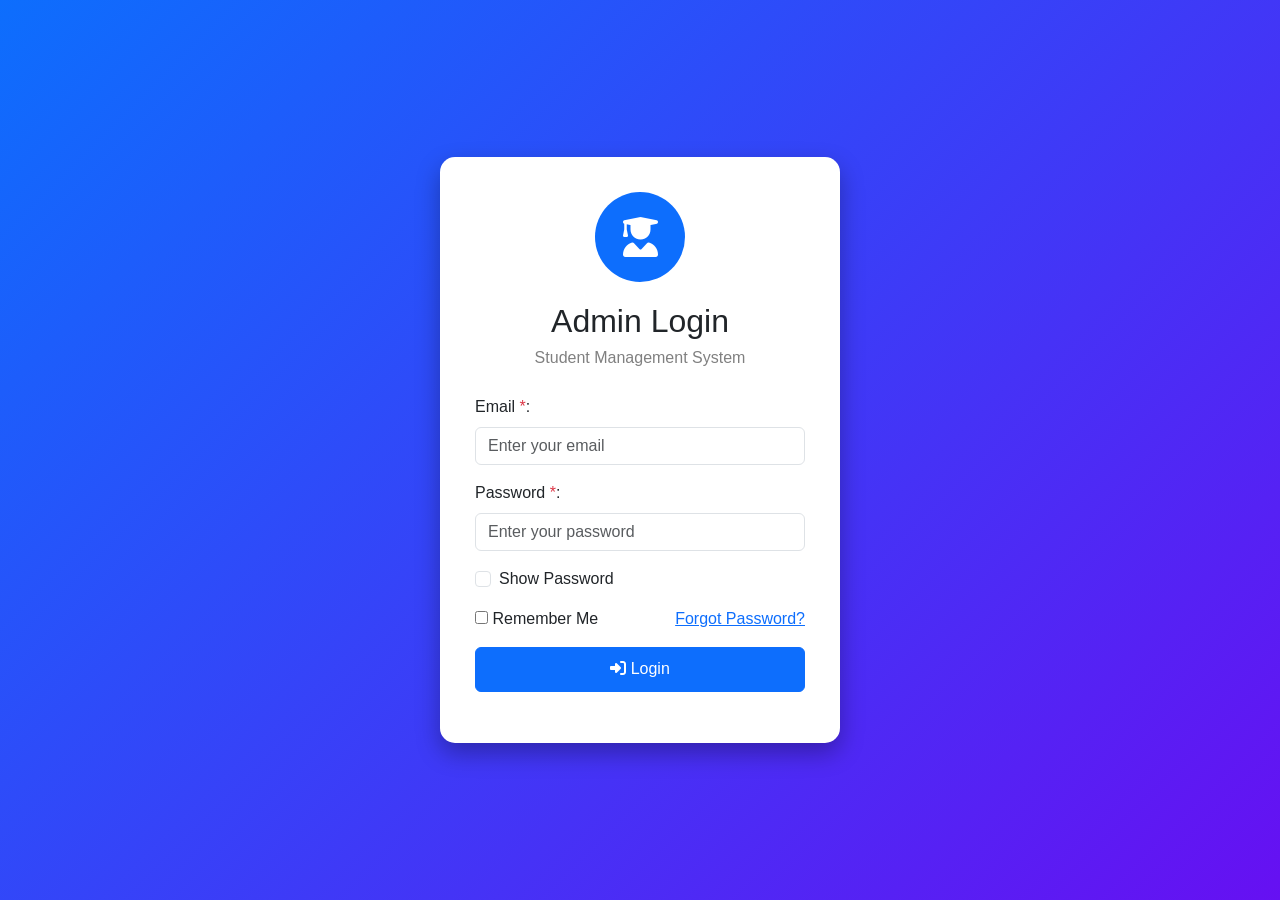
<file: login.html>
<!DOCTYPE html>
<html lang="en">

<head>
    <meta charset="UTF-8">
    <meta name="viewport" content="width=device-width, initial-scale=1.0">
    <title>Student Management System - Login</title>

    <!-- Bootstrap CSS -->
    <link href="https://cdn.jsdelivr.net/npm/bootstrap@5.3.3/dist/css/bootstrap.min.css" rel="stylesheet">

    <!-- Font Awesome -->
    <link rel="stylesheet" href="https://cdnjs.cloudflare.com/ajax/libs/font-awesome/6.5.2/css/all.min.css">
    <link rel="stylesheet" href="https://cdn.jsdelivr.net/npm/bootstrap-icons@1.13.1/font/bootstrap-icons.min.css">
    <link rel="stylesheet" href="style.css">
    
</head>

<body>

    <div class="login-card">

        <div class="login-icon">
            <i class="fa-solid fa-user-graduate"></i>
        </div>

        <h2>Admin Login</h2>

        <p class="subtitle">Student Management System</p>

        <form>

            <div class="mb-3">
                <label class="form-label">Email <span class="text-danger">*</span>: </label>
                <input type="email" id="email" class="form-control" placeholder="Enter your email">
                <span id="emailError" class="text-danger"></span>
            </div>

            <div class="mb-3">
                <label class="form-label">Password <span class="text-danger">*</span>:</label>
                <input type="password" id="password" class="form-control" placeholder="Enter your password">
                <span id="passwordError" class="text-danger"></span>
            </div>

            <div class="form-check mb-3">
                <input class="form-check-input" type="checkbox" id="showPassword">

                <label class="form-check-label" for="showPassword">
                    Show Password
                </label>
            </div>

            <div class="d-flex justify-content-between mb-3">

                <div>
                    <input type="checkbox">
                    Remember Me
                </div>

                <a href="#">Forgot Password?</a>

            </div>

            <button type="button" class="btn btn-primary btn-login" onclick="login()">


                <i class="fa-solid fa-right-to-bracket"></i>
                Login

            </button>

            <p id="loginError" class="text-danger text-center mt-3"></p>

        </form>

    </div>
    <script src="login.js"></script>
</body>
</html>
</file>
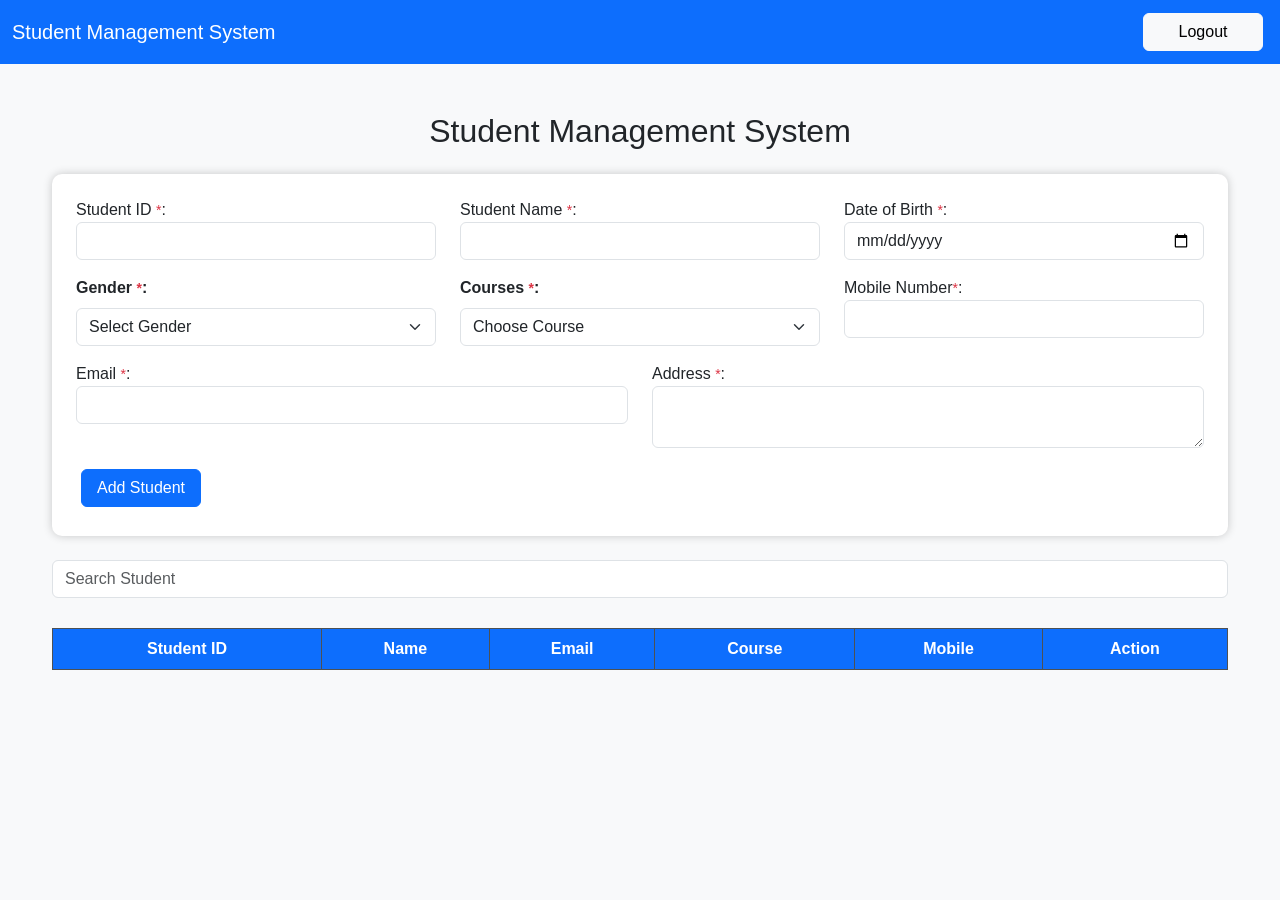
<file: students.html>
<!DOCTYPE html>
<html lang="en">

<head>
    <meta charset="UTF-8">
    <meta name="viewport" content="width=device-width, initial-scale=1.0">
    <title>Student Management System</title>

    <link href="https://cdn.jsdelivr.net/npm/bootstrap@5.3.3/dist/css/bootstrap.min.css" rel="stylesheet">
    <link rel="stylesheet" href="style1.css">

</head>

<body>
    <nav class="navbar navbar-dark bg-primary">
    <div class="container-fluid">
        <span class="navbar-brand">
            Student Management System
        </span>

        <button class="btn btn-light" onclick="logout()">
            Logout
        </button>
    </div>
</nav>

    <div class="container mt-5">

        <h2 class="text-center mb-4">Student Management System</h2>

        <div class="card p-4">
            <form id="studentForm">


                <div class="row">

                    <div class="col-md-4 mb-3">
                        <label>Student ID <span class="text-danger">*</span>:</label>
                        <input type="text" id="studentId" class="form-control">
                        <span id="studentIdError" class="text-danger"></span>
                    </div>

                    <div class="col-md-4 mb-3">
                        <label>Student Name <span class="text-danger">*</span>:</label>
                        <input type="text" id="studentName" class="form-control">
                        <span id="studentNameError" class="text-danger"></span>
                    </div>

                    <div class="col-md-4 mb-3">
                        <label>Date of Birth <span class="text-danger">*</span>:</label>
                        <input type="date" id="dob" class="form-control">
                        <span id="dobError" class="text-danger"></span>
                    </div>

                </div>

                <div class="row">

                    <div class="col-md-4 mb-3">
                        <label for="gender" class="form-label">Gender <span class="text-danger">*</span>:</label>


                        <select class="form-select" id="gender">
                            <option value="">Select Gender</option>
                            <option value="Male">Male</option>
                            <option value="Female">Female</option>
                            <option value="Other">Other</option>
                        </select>
                        <span id="genderError" class="text-danger"></span>
                    </div>

                    <div class="col-md-4 mb-3">
                        <label for="course" class="form-label">Courses <span class="text-danger">*</span>:</label>

                        <select id="course" class="form-select">
                            <option value="">Choose Course</option>
                            <option value="java">Java Full Stack</option>
                            <option value="python">Python Full Stack</option>
                            <option value="c">MERN Stack</option>
                            <option value="cpp">Data Science</option>
                        </select>
                        <span id="courseError" class="text-danger"></span>
                    </div>

                    <div class="col-md-4 mb-3">
                        <label>Mobile Number<span class="text-danger">*</span>:</label>
                        <input type="number" id="mobileNumber" class="form-control">
                        <span id="mobileNumberError" class="text-danger"></span>
                    </div>

                </div>

                <div class="row">

                    <div class="col-md-6 mb-3">
                        <label>Email <span class="text-danger">*</span>:</label>
                        <input type="email" id="email" class="form-control">
                        <span id="emailError" class="text-danger"></span>
                    </div>

                    <div class="col-md-6 mb-3">
                        <label>Address <span class="text-danger">*</span>:</label>
                        <textarea id="address" class="form-control"></textarea>
                        <span id="addressError" class="text-danger"></span>
                    </div>

                </div>


                <button type="button" class="btn btn-primary" onclick="addStudent()">
                    Add Student
                </button>
            </form>

        </div>

        <div class="mt-4">

            <input type="text" id="search" class="form-control mb-3" placeholder="Search Student"
                onkeyup="searchStudent()">

            <table class="table table-bordered text-center">

                <thead class="table-dark">
                    <tr>
                        <th>Student ID</th>
                        <th>Name</th>
                        <th>Email</th>
                        <th>Course</th>
                        <th>Mobile</th>
                        <th>Action</th>
                    </tr>
                </thead>

                <tbody id="studentTableBody">

                </tbody>

            </table>

        </div>

    </div>


    <script src="students.js"></script>
</body>

</html>
</file>
<file: style.css>
body{
            background: linear-gradient(135deg,#0d6efd,#6610f2);
            height:100vh;
            display:flex;
            justify-content:center;
            align-items:center;
            font-family:Arial, Helvetica, sans-serif;
        }

        .login-card{
            width:400px;
            background:#fff;
            border-radius:15px;
            padding:35px;
            box-shadow:0 10px 25px rgba(0,0,0,0.3);
        }

        .login-icon{
            width:90px;
            height:90px;
            background:#0d6efd;
            border-radius:50%;
            display:flex;
            justify-content:center;
            align-items:center;
            margin:auto;
            color:white;
            font-size:40px;
        }

        h2{
            text-align:center;
            margin-top:20px;
            margin-bottom:5px;
        }

        .subtitle{
            text-align:center;
            color:gray;
            margin-bottom:25px;
        }

        .btn-login{
            width:100%;
            height:45px;
        }
</file>
<file: style1.css>
body{
    background-color: #f8f9fa;
    font-family: Arial, Helvetica, sans-serif;
}

.container{
    max-width: 1200px;
    margin-top: 40px;
}

.card{
    border: none;
    border-radius: 10px;
    box-shadow: 0 0 10px rgba(0,0,0,0.2);
}

.card-header{
    background-color: #0d6efd;
    color: white;
    text-align: center;
    font-size: 24px;
    font-weight: bold;
}

.form-label{
    font-weight: 600;
}

.form-control,
.form-select,
textarea{
    border-radius: 6px;
}

.form-control:focus,
.form-select:focus,
textarea:focus{
    box-shadow: none;
    border-color: #0d6efd;
}

.text-danger{
    font-size: 14px;
}

.btn{
    width: 120px;
    margin: 5px;
}

.table{
    margin-top: 30px;
}

.table th{
    background-color: #0d6efd;
    color: white;
    text-align: center;
}

.table td{
    text-align: center;
    vertical-align: middle;
}

h2{
    text-align: center;
    margin-bottom: 20px;
}
</file>
